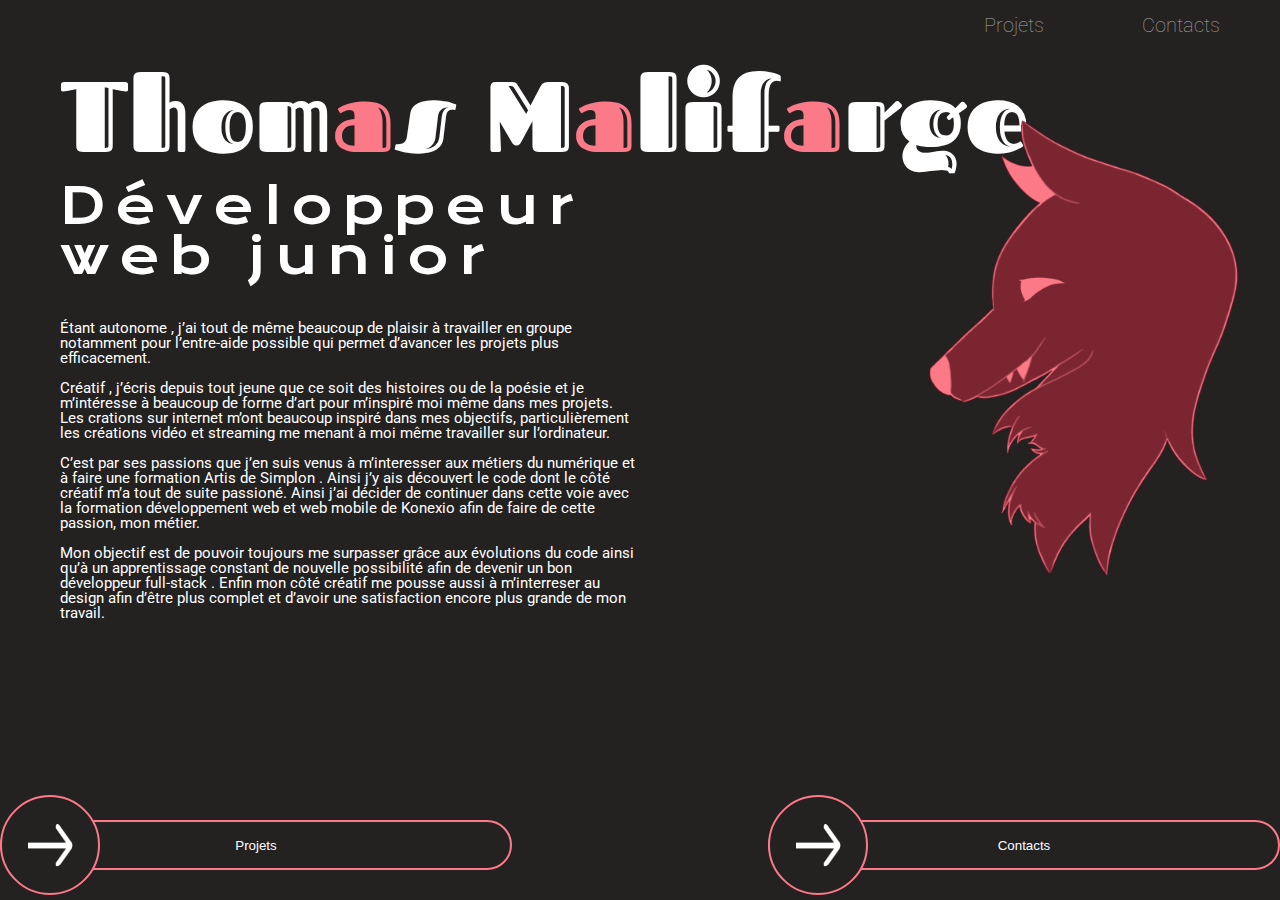
<file: index.html>
<!DOCTYPE html>
<html lang="fr">
<head>
    <meta charset="UTF-8">
    <meta http-equiv="X-UA-Compatible" content="IE=edge">
    <meta name="viewport" content="width=device-width, initial-scale=1.0">
    <title>Portfolio Accueil</title>
    <link rel="stylesheet" href="./portfolio-css/reset.css">
    <link rel="stylesheet" href="./portfolio-css/main.css">
    <link rel="stylesheet" href="./portfolio-css/homepage.css">

</head>

<body>

<!-- header -->

<header>
    <!-- nav -->

    <nav class="flex nav">
        <a href="./projet.html">Projets</a>
        <a href="./contacts.html">Contacts</a>
    </nav>

</header>

<!-- main -->

<main>

    <!-- texte -->

        <h1>
            Thom<span>a</span>s M<span>a</span>lif<span>a</span>rge
        </h1>

        <section class="flex2">
        
            <div class="txt flex2">
                <h2>Développeur web junior</h2>
            
                <p>
                    Étant autonome , j’ai tout de même beaucoup de plaisir à travailler en groupe notamment  pour l’entre-aide possible qui permet d’avancer les projets plus efficacement. <br><br>
                
                    Créatif , j’écris depuis tout jeune que ce soit  des histoires ou de la poésie et je m’intéresse à beaucoup de forme d’art pour m’inspiré moi même dans mes projets. Les crations sur internet m’ont beaucoup inspiré dans mes objectifs, particulièrement les créations vidéo et streaming me menant à moi même travailler sur l’ordinateur. <br><br>
                    
                    C’est par ses passions que j’en suis venus à m’interesser aux métiers du numérique et à faire une formation Artis de Simplon . Ainsi j’y ais découvert le code  dont le côté créatif m’a tout de suite passioné. Ainsi j’ai décider de continuer dans cette voie avec la formation développement web et web mobile de Konexio  afin de faire de cette passion, mon métier. <br><br>
                    
                    Mon objectif est de pouvoir toujours me surpasser grâce aux évolutions du code ainsi qu’à un apprentissage constant de nouvelle possibilité afin de devenir un bon développeur full-stack . Enfin  mon côté créatif me pousse aussi à m’interreser au design afin d’être plus complet et d’avoir une satisfaction encore plus grande de mon travail.
                </p>

                <!-- logo taille tel -->

                <article class="flex flexlog">
                    <img src="./projetlogo3.png" alt="Logo Thomas" class="logotel petit">
                </article>


            </div>
            <!-- logo taille pc -->

            <div>
                <img src="./projetlogo3.png" alt="Logo Thomas" class="grandlogo grand">
            </div>

        </section>

        
</main>

<!-- boutons -->

<footer class="flex">

    <section class="flex btns">
        <img src="./Arrow 1.png" alt="flèche" class="fleche">
        <a href="./projet.html"><button>Projets</button></a>
    </section>
    
    <section class="flex btns">
        <img src="./Arrow 1.png" alt="flèche" class="fleche">
        <a href="./contacts.html"><button>Contacts</button></a>
    </section>

</footer>

</body>

</html>
</file>
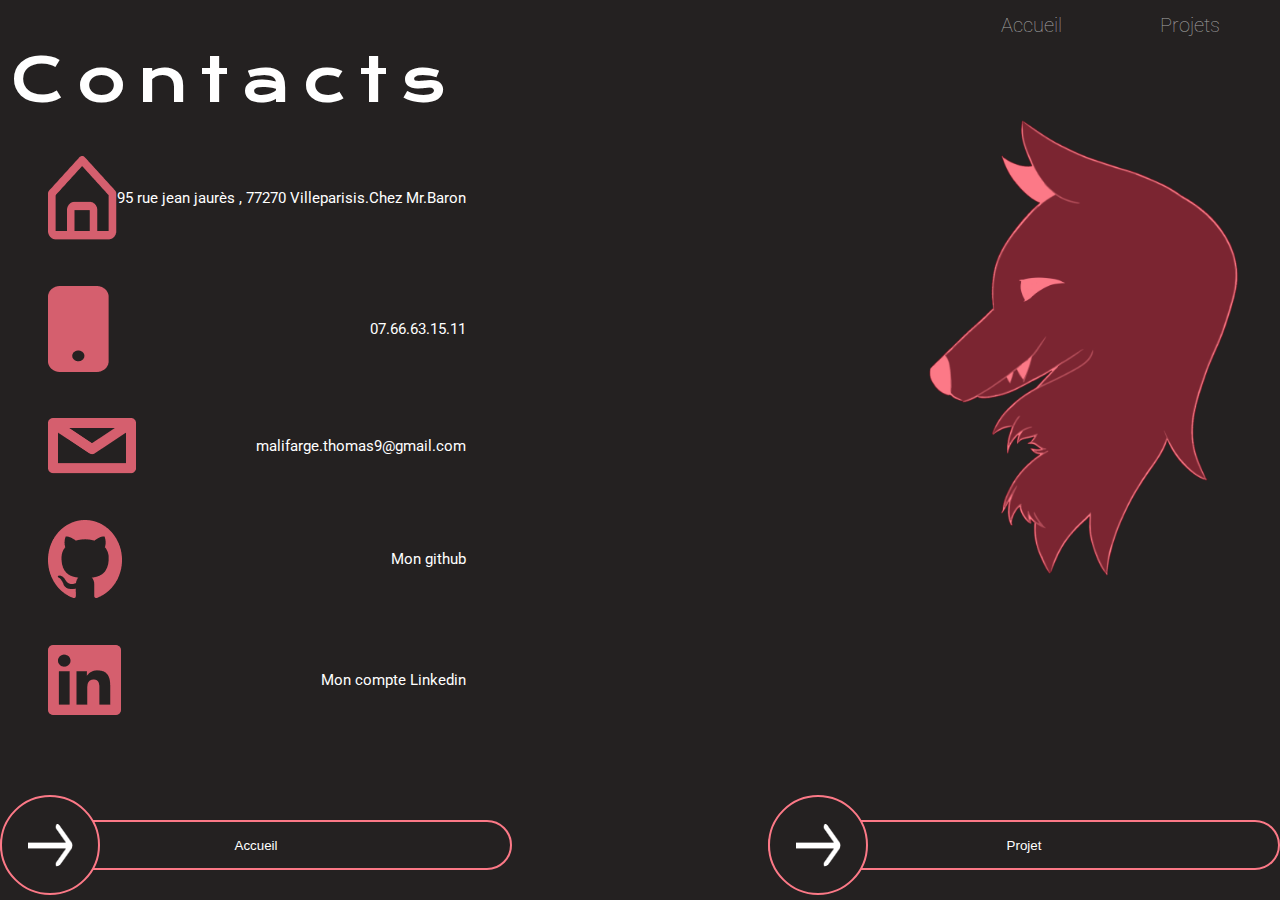
<file: contacts.html>
<!DOCTYPE html>
<html lang="fr">
<head>
    <meta charset="UTF-8">
    <meta http-equiv="X-UA-Compatible" content="IE=edge">
    <meta name="viewport" content="width=device-width, initial-scale=1.0">
    <title>Portfolio Contacts</title>
    <link rel="stylesheet" href="./portfolio-css/reset.css">
    <link rel="stylesheet" href="./portfolio-css/main.css">
    <link rel="stylesheet" href="./portfolio-css/contacts.css">

</head>

<body>

    <!-- header -->

    <header>
        <!-- nav -->
    
        <nav class="flex nav">
            <a href="./index.html">Accueil</a>
            <a href="./projet.html">Projets</a>
        </nav>
    
    </header>

    <!-- main -->

    <main class="flex2">

        <address>

            <!-- titre+contact -->

            <h2>Contacts</h2>

            <!-- Adresse -->

            <article class="flex contacter">
                <img src="./home.png" alt="home">
                <a target="_blank" href="https://www.google.com/maps/place/95+Rue+Jean+Jaur%C3%A8s,+77270+Villeparisis/@48.9386518,2.6030413,17z/data=!3m1!4b1!4m5!3m4!1s0x47e6172f2a3b30ef:0x207d96bc136875d8!8m2!3d48.9386483!4d2.60523">95 rue jean jaurès , 77270 Villeparisis.Chez Mr.Baron</a>
            </article>

            <!-- tel -->

            <article class="flex contacter">
                <img src="./phone.png" alt="phone">
                <a href="tel:+33766631511">07.66.63.15.11</a>
            </article>

            <!-- mail -->

            <article class="flex contacter">
                <img src="./mail.png" alt="mail">
                <a href="mailto:malifarge.thomas9@gmail.com">malifarge.thomas9@gmail.com</a>
            </article>

            <!-- github -->

            <article class="flex contacter">
                <img src="./github.png" alt="github">
                <a target="_blank" href="https://github.com/Malifarge">Mon github</a>
            </article>

            <!-- Linkedin -->
            <article class="flex contacter">

                <img src="./Linkedin.png" alt="Linkedin">
                <a target="_blank" href="https://www.linkedin.com/in/thomas-malifarge-477868241/"> Mon compte Linkedin</a>
            </article>

        </address>

        <!-- Logos -->

        <article class="contain-logo">
            <img src="./projetlogo3.png" alt="Logo Thomas" class="grandlogo grand">
        </article>

        <article class="flex flexlog">
            <img src="./projetlogo3.png" alt="Logo Thomas" class="logotel petit">
        </article>

    </main>

    <!-- boutons -->

<footer class="flex">

    <section class="flex btns">
        <img src="./Arrow 1.png" alt="flèche" class="fleche">
        <a href="./index.html"><button>Accueil</button></a>
    </section>
    
    <section class="flex btns">
        <img src="./Arrow 1.png" alt="flèche" class="fleche">
        <a href="./projet.html"><button>Projet</button></a>
    </section>

</footer>

    
</body>

</html>
</file>
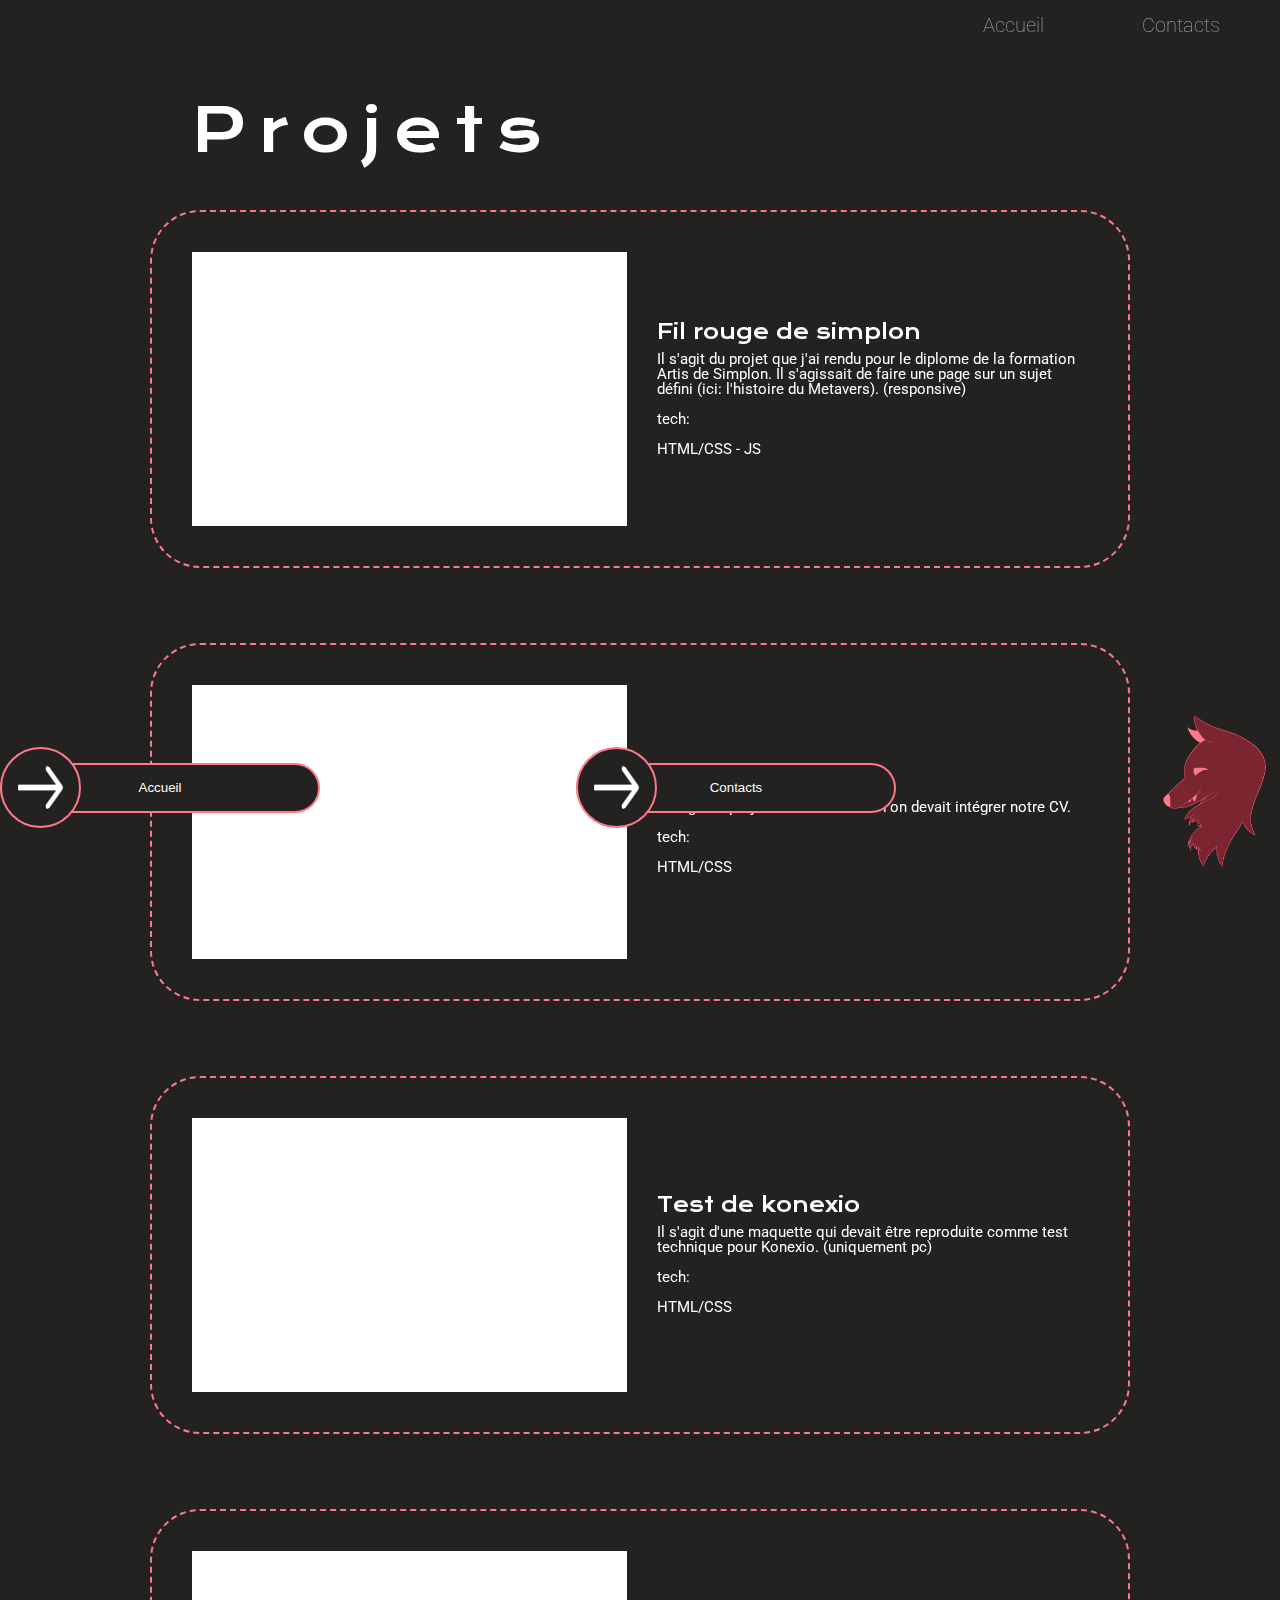
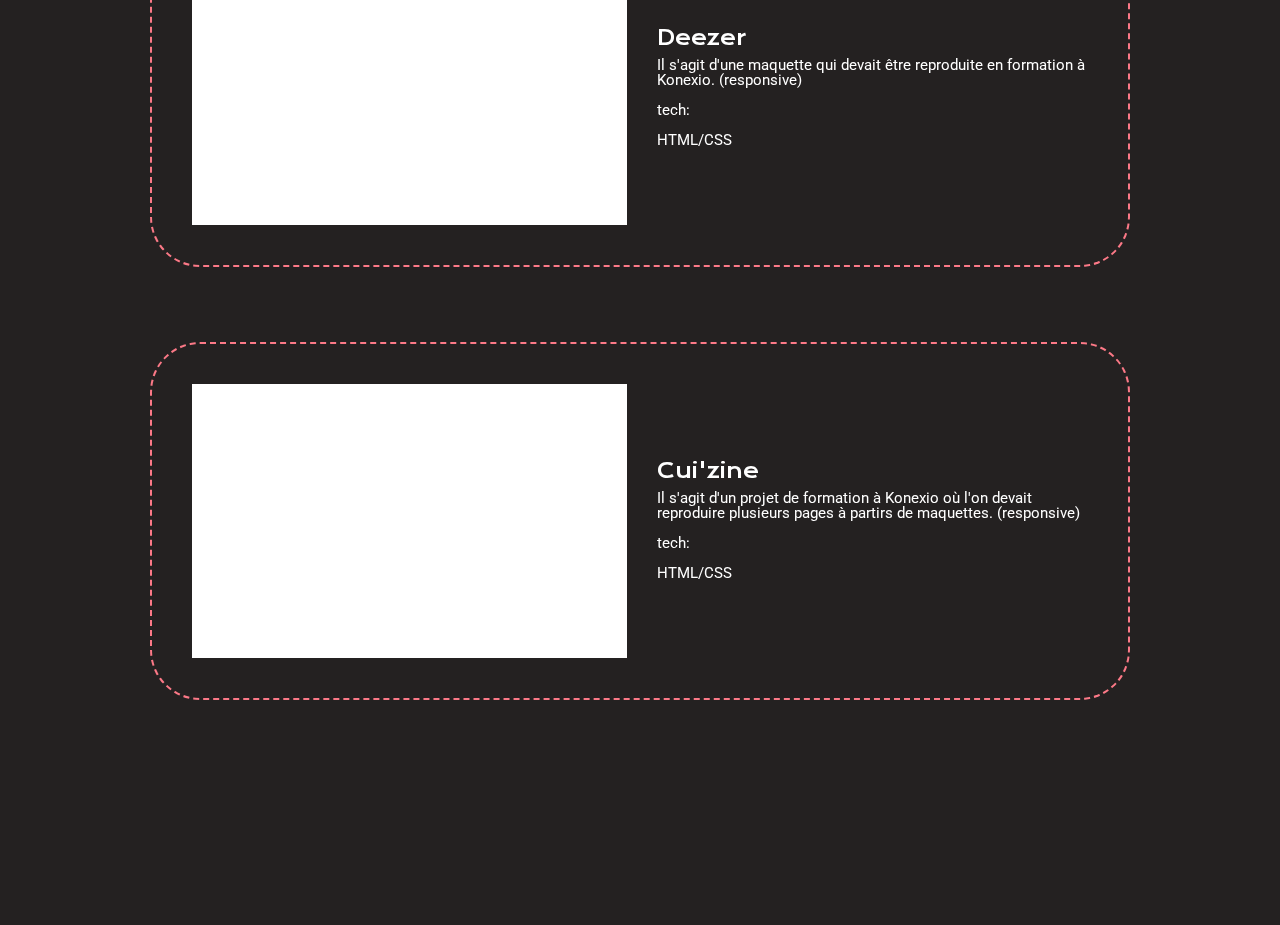
<file: projet.html>
<!DOCTYPE html>
<html lang="fr">
<head>
    <meta charset="UTF-8">
    <meta http-equiv="X-UA-Compatible" content="IE=edge">
    <meta name="viewport" content="width=device-width, initial-scale=1.0">
    <title>Portfolio projets</title>
    <link rel="stylesheet" href="./portfolio-css/reset.css">
    <link rel="stylesheet" href="./portfolio-css/main.css">
    <link rel="stylesheet" href="./portfolio-css/projects.css">
</head>

<body>

    <!-- header -->

<header>
    <!-- nav -->

    <nav class="flex nav">
        <a href="./index.html">Accueil</a>
        <a href="./contacts.html">Contacts</a>
    </nav>

</header>

<!-- main -->

<main class="flex center">

    <h2>Projets</h2>

    <!--  Fil rouge simplon  -->

    <a target="_blank" href="https://malifarge.github.io/L-histoire-du-metavers/">
        <section class="flex2 projets">

            <iframe id="inlineFrameExample" title="Inline Frame Example" src="https://malifarge.github.io/L-histoire-du-metavers/" ></iframe>
            <article class="textprojets">
              <h3>Fil rouge de simplon</h3>
               <p>Il s'agit du projet que j'ai rendu pour le diplome de la formation Artis de Simplon. Il s'agissait de faire une page sur un sujet défini (ici: l'histoire du Metavers). (responsive) <br><br> tech: <br><br> HTML/CSS - JS</p>
            </article>

        </section>
    </a>

    <!-- CV -->

    <a target="_blank" href="https://malifarge.github.io/CV/">
        <section class="flex2 projets">

            <iframe id="inlineFrameExample" title="Inline Frame Example" src="https://malifarge.github.io/CV/" ></iframe>
            <article class="textprojets">
                <h3>CV</h3>
                <p>Il s'agit de projet en formation où l'on devait intégrer notre CV. <br><br> tech: <br><br> HTML/CSS</p>
            </article>

        </section>
    </a>

    <!-- test connexio -->

        <a target="_blank" href="https://malifarge.github.io/Test-konexio/">
            <section class="flex2 projets">
    
                <iframe id="inlineFrameExample" title="Inline Frame Example" src="https://malifarge.github.io/Test-konexio/" ></iframe>
                <article class="textprojets">
                    <h3>Test de konexio</h3>
                    <p>Il s'agit d'une maquette qui devait être reproduite comme test technique pour Konexio. (uniquement pc) <br><br> tech: <br><br> HTML/CSS</p>
                </article>
    
            </section>
        </a>

         <!-- Deezer -->

        <a target="_blank" href="https://malifarge.github.io/deezer-v1/">
            <section class="flex2 projets">
    
                <iframe id="inlineFrameExample" title="Inline Frame Example" src="https://malifarge.github.io/deezer-v1/" ></iframe>
                <article class="textprojets">
                  <h3>Deezer</h3>
                   <p>Il s'agit d'une maquette qui devait être reproduite en formation à Konexio. (responsive) <br><br> tech: <br><br> HTML/CSS</p>
                </article>
    
            </section>
        </a>

        <!--  Cui'zine  -->

        <a target="_blank" href="https://malifarge.github.io/Cui-zine-Florez-Thomas/">
            <section class="flex2 projets">
    
                <iframe id="inlineFrameExample" title="Inline Frame Example" src="https://malifarge.github.io/Cui-zine-Florez-Thomas/" ></iframe>
                <article class="textprojets">
                  <h3>Cui'zine</h3>
                   <p>Il s'agit d'un projet de formation à Konexio où l'on devait reproduire plusieurs pages à partirs de maquettes. (responsive) <br><br> tech: <br><br> HTML/CSS</p>
                </article>
    
            </section>
        </a>

        <article class="flex flexlog">
            <img src="./projetlogo3.png" alt="Logo Thomas" class="logotel petit">
        </article>

</main>

<!-- Footer -->

<footer class="flex">

    <section class="flex btns">
        <img src="./Arrow 1.png" alt="flèche" class="fleche">
        <a href="./index.html"><button>Accueil</button></a>
    </section>
    
    <section class="flex btns">
        <img src="./Arrow 1.png" alt="flèche" class="fleche">
        <a href="./contacts.html"><button>Contacts</button></a>
    </section>

    <img src="./projetlogo3.png" alt="Logo Thomas" class="grand">

</footer>
    
</body>

</html>
</file>
<file: portfolio-css/main.css>
@import url('https://fonts.googleapis.com/css2?family=Fascinate+Inline&family=Krona+One&family=Roboto:wght@300;400&display=swap');

    /* général */

body{
    background: #242121;
    color: white;
}

/* main */

main{
    margin: 10px;
}

.flex{
    display: flex;
    justify-content:space-around;
}

.grand{
    display: none;
}

/* nav */

nav{
    margin: 15px 0;
}

nav a{
    font-size: 20px;
    font-weight: lighter;
    color: rgba(255, 255, 255, 0.603);
}

nav a:hover{
    font-size: 21px;
    text-decoration: 2px #FC7987 underline;
    color: white;
}

/* textes */

a{
    text-decoration: none;
    color: white;
    font-family: 'Roboto', sans-serif;
    font-size: 15px;
}

h1{
    font-family: 'Fascinate Inline', cursive;
    font-size: 35px;
    text-align: center;
}

h2{
    font-family: 'Krona One', sans-serif;
    font-size: 25px;
    letter-spacing: 0.1em;
    text-align: center;
}

h3{
    font-family: 'Krona One', sans-serif;
    font-size: 20px;
    margin-bottom: 10px;
}

p{
    font-family: 'Roboto', sans-serif;
    font-size: 15px;
}

/* logo */

.logotel{
    width: 20%;
}

.flexlog{
    justify-content: end;
    margin: 25px 0;
}

/* Footer */

footer{
    margin-bottom: 30px;
}

.btns{
    width: 50%;
    align-items: center;
    position: relative;
    
}

.btns img{
    width: 45px;
    height: 45px;
    border: 2px solid #FC7987;
    border-radius: 50%;
    padding: 5%;
    background: #242121;
    position: absolute;
    left: 0;
}

.btns a{
    width: 100%;
}

button{
    width: 100%;
    height: 50px;
    border: 2px solid #FC7987;
    border-radius: 50px;
    background:#242121;
    color: white;
    padding-left: 20% ;
    cursor: pointer;
}



/* tablette/pc */

@media (min-width:768px){
    /* général */

    .nav {
        justify-content: end;
        gap: 98px;
        margin-right: 60px ;
    }

    .petit{
        display: none;
    }

    .grand{
        display: block;
    }

    .flex2{
        display: flex;
        justify-content: space-between;
        align-items: center;
    }

    /* texte */

    h1{
        font-size: 100px;
        text-align: start;
    }

    h2{
        font-size: 60px;
        letter-spacing: 0.2em;
        text-align: start;
    }

    /* logo */

    .grandlogo{
        
        position: absolute;
        right: 0;
        top: 10%;
        width: 30%
    }

    /* Footer */

    Footer{
        position: absolute;
        bottom: 0;
        width: 100%;
        gap: 20%;
    }

    button{
        width: 100%;
        padding: 0;
        text-align: center;
    }

}
</file>
<file: portfolio-css/homepage.css>
/* h1 */

h1{
    margin: 30px 0 16px;
}

span{
    color: #FC7987 ;
}

/* h2 */

h2{
    margin-bottom: 16px;
}

/* tablette */

@media (min-width:768px){
    
    /* main */

    main{
        margin: 0 60px;
    }

    /* texte */

    .txt{
        flex-direction: column;
    }

    h2{
        margin-bottom: 40px;
        font-size: 40px;
    }
    
    /* logo */

    div{
        width: 50%;
    }

}

/* pc */

@media (min-width:992px){
    h2{
        font-size: 50px;
    }
}
</file>
<file: portfolio-css/contacts.css>
/* main */

main{
    margin-bottom: 30px;
}

.contacter{
    align-items: center;
    justify-content: space-between;
    margin: 46px 38px 0;
    text-align: end;
}

.contain-logo{
    width: 50%;
}
</file>
<file: portfolio-css/projects.css>
/* header */

header{
    position: fixed;
    left: 10%;
    right: 10%;
    top: 0;
}

/* main */

main{
    margin: 100px 0;
}

main a{
    width: 70%;
    padding: 40px;
    border: 2px dashed #FC7987;
    border-radius: 50px;
    margin-bottom: 25px;
}

h2{
    align-self: flex-start;
    margin-left: 15%;
}

.center{
    flex-direction: column;
    justify-content: start;
    align-items: center;
    /* height: 100vh; */
    gap: 50px;
}

.projets{
    gap: 30px;
}

iframe {
    width: 100%;
    height: 30vh;
    border: 2px solid white;
    background: white;
}

.textprojets{
    width: 100%;
}

/* footer */

footer{
    position: fixed;
    width: 100%;
}

footer img{
    width: 20%;
}


/* tablette/pc */

@media (min-width:768px){

    header{
        right: 0;
    }

    /* footer */

    footer img{
    width: 10%;
}


}
</file>
